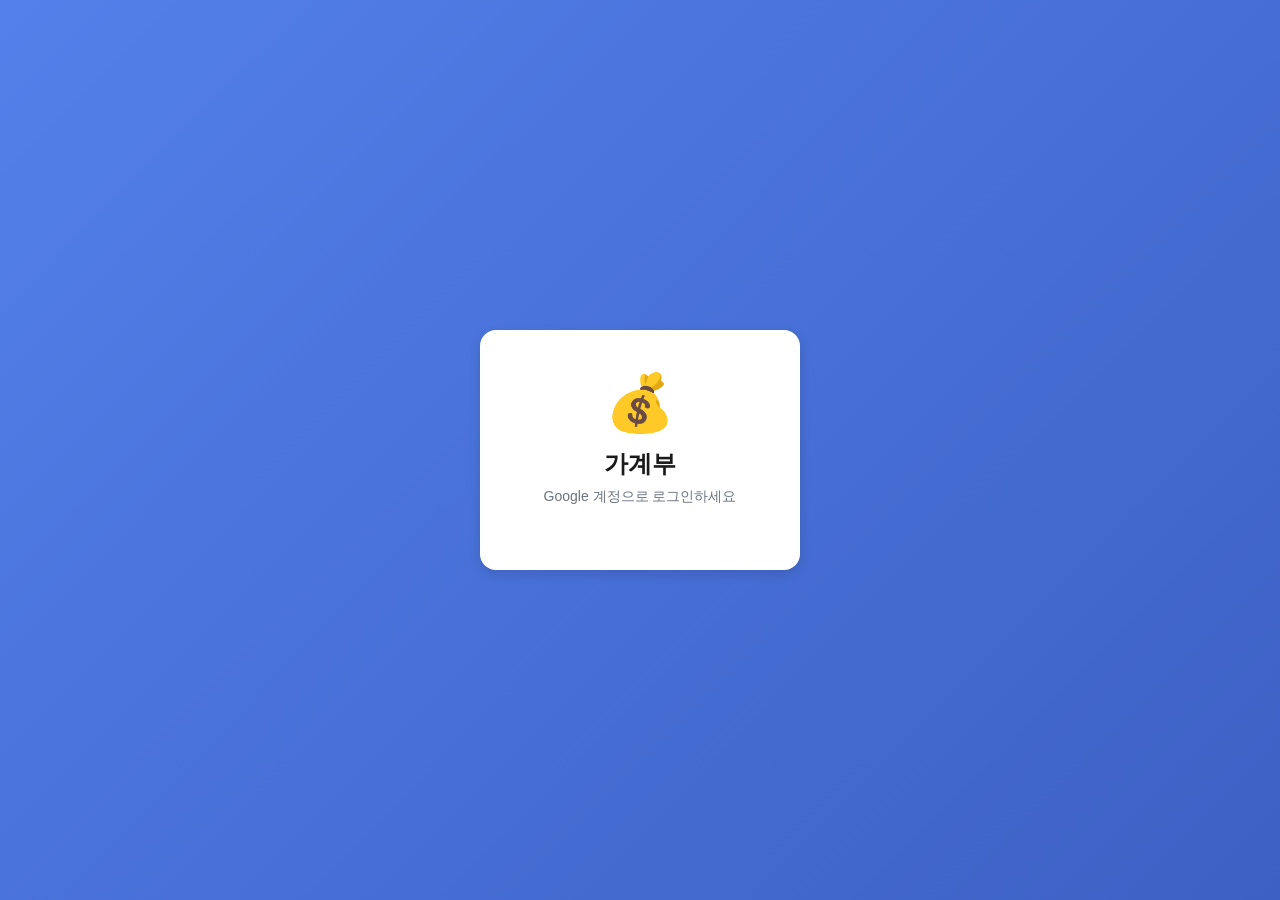
<file: index.html>
<!DOCTYPE html>
<html lang="ko">
<head>
  <meta charset="UTF-8">
  <meta name="viewport" content="width=device-width, initial-scale=1.0, user-scalable=no">
  <meta name="theme-color" content="#5380EA">
  <meta name="apple-mobile-web-app-capable" content="yes">
  <meta name="apple-mobile-web-app-status-bar-style" content="black-translucent">
  <title>가계부</title>
  <link rel="manifest" href="manifest.json">
  <link rel="icon" type="image/png" href="icons/icon-192.png">
  <link rel="apple-touch-icon" href="icons/icon-192.png">
  <link rel="stylesheet" href="css/app.css">
</head>
<body>
  <!-- ========== 로딩 오버레이 ========== -->
  <div id="loadingOverlay" class="loading-overlay hidden">
    <div class="loading-spinner"></div>
    <div id="loadingText" class="loading-text">처리 중...</div>
  </div>

  <!-- ========== 헤더 ========== -->
  <header class="header">
    <button id="btnPrevMonth" class="header-btn">&lt;</button>
    <h1 id="currentMonth" class="header-title">2026년 3월</h1>
    <button id="btnNextMonth" class="header-btn">&gt;</button>
    <button id="btnUser" class="header-user" title="사용자 정보">
      <span id="userAvatar" class="user-avatar"></span>
    </button>
  </header>

  <!-- ========== 요약 ========== -->
  <div class="summary-bar">
    <div class="summary-item">
      <span class="summary-label">이번 달 지출</span>
      <span id="totalExpense" class="summary-value expense">0원</span>
    </div>
  </div>

  <!-- ========== 필터 탭 ========== -->
  <div class="filter-tabs">
    <button class="filter-tab active" data-filter="all">전체</button>
    <button class="filter-tab" data-filter="personal">개인</button>
    <button class="filter-tab" data-filter="shared">공용</button>
  </div>

  <!-- ========== 리스트 ========== -->
  <main id="listContainer" class="list-container">
  </main>

  <!-- ========== FAB 버튼 ========== -->
  <button id="btnAdd" class="fab">+</button>

  <!-- ========== 입력 폼 모달 ========== -->
  <div id="formModal" class="modal hidden">
    <div class="modal-content">
      <div class="modal-header">
        <button id="btnCloseModal" class="modal-close">&times;</button>
        <h2 id="formTitle" class="modal-title">지출 입력</h2>
        <button id="btnDeleteEntry" class="modal-delete hidden">삭제</button>
      </div>

      <form id="entryForm" class="entry-form" autocomplete="off">
        <!-- 날짜 -->
        <div class="form-group">
          <label class="form-label">날짜</label>
          <div class="datetime-display">
            <span id="btnDatePick" class="datetime-part date-part">2026-03-26</span>
            <span id="btnTimePick" class="datetime-part time-part">14:30</span>
            <input type="date" id="inputDateDay" class="hidden-input" required>
            <input type="time" id="inputTime" class="hidden-input">
          </div>
        </div>

        <!-- 구분 (개인/공용) -->
        <div class="form-group">
          <label class="form-label">구분</label>
          <div class="toggle-group">
            <button type="button" class="toggle-btn active" data-value="개인">개인</button>
            <button type="button" class="toggle-btn" data-value="공용">공용</button>
          </div>
        </div>

        <!-- 금액 -->
        <div class="form-group">
          <label class="form-label">금액</label>
          <div class="amount-input-wrap">
            <input type="text" id="inputAmount" class="form-input amount-input"
                   inputmode="numeric" placeholder="0" required autocomplete="off">
            <span class="amount-suffix">원</span>
          </div>
        </div>

        <!-- 분류 -->
        <div class="form-group">
          <label class="form-label">분류</label>
          <div class="category-grid" id="categoryGrid">
            <button type="button" class="category-btn" data-value="식비">🍚 식비</button>
            <button type="button" class="category-btn" data-value="교통/차량">🚗 교통/차량</button>
            <button type="button" class="category-btn" data-value="문화생활">🎬 문화생활</button>
            <button type="button" class="category-btn" data-value="마트/편의점">🛒 마트/편의점</button>
            <button type="button" class="category-btn" data-value="패션/미용">👗 패션/미용</button>
            <button type="button" class="category-btn" data-value="생활용품">🧹 생활용품</button>
            <button type="button" class="category-btn" data-value="주거/통신">🏠 주거/통신</button>
            <button type="button" class="category-btn" data-value="건강">💊 건강</button>
            <button type="button" class="category-btn" data-value="교육">📚 교육</button>
            <button type="button" class="category-btn" data-value="경조사/회비">🎉 경조사/회비</button>
            <button type="button" class="category-btn" data-value="부모님">❤️ 부모님</button>
            <button type="button" class="category-btn" data-value="기타">📌 기타</button>
          </div>
        </div>

        <!-- 자산 -->
        <div class="form-group">
          <label class="form-label">자산</label>
          <div class="toggle-group">
            <button type="button" class="toggle-btn asset-btn active" data-value="현금">현금</button>
            <button type="button" class="toggle-btn asset-btn" data-value="신용카드">신용카드</button>
          </div>
        </div>

        <!-- 내용 -->
        <div class="form-group">
          <label class="form-label">내용</label>
          <input type="text" id="inputContent" class="form-input" placeholder="사용 내용" maxlength="100" required autocomplete="off">
        </div>

        <!-- 메모 -->
        <div class="form-group">
          <label class="form-label">메모</label>
          <textarea id="inputMemo" class="form-input form-textarea" placeholder="메모 (선택)" maxlength="200" autocomplete="off"></textarea>
        </div>

        <!-- 저장 버튼 -->
        <button type="submit" id="btnSave" class="btn-save">저장</button>
      </form>
    </div>
  </div>

  <!-- ========== 로그인 화면 ========== -->
  <div id="loginScreen" class="login-screen">
    <div class="login-card">
      <div class="login-icon">💰</div>
      <h1 class="login-title">가계부</h1>
      <p class="login-desc">Google 계정으로 로그인하세요</p>
      <div id="googleLoginBtn" class="google-btn-wrap"></div>
    </div>
  </div>

  <!-- ========== 사용자 정보 (헤더 우측) ========== -->

  <script src="https://accounts.google.com/gsi/client" async defer></script>
  <script src="js/config.js"></script>
  <script src="js/app.js"></script>
</body>
</html>
</file>
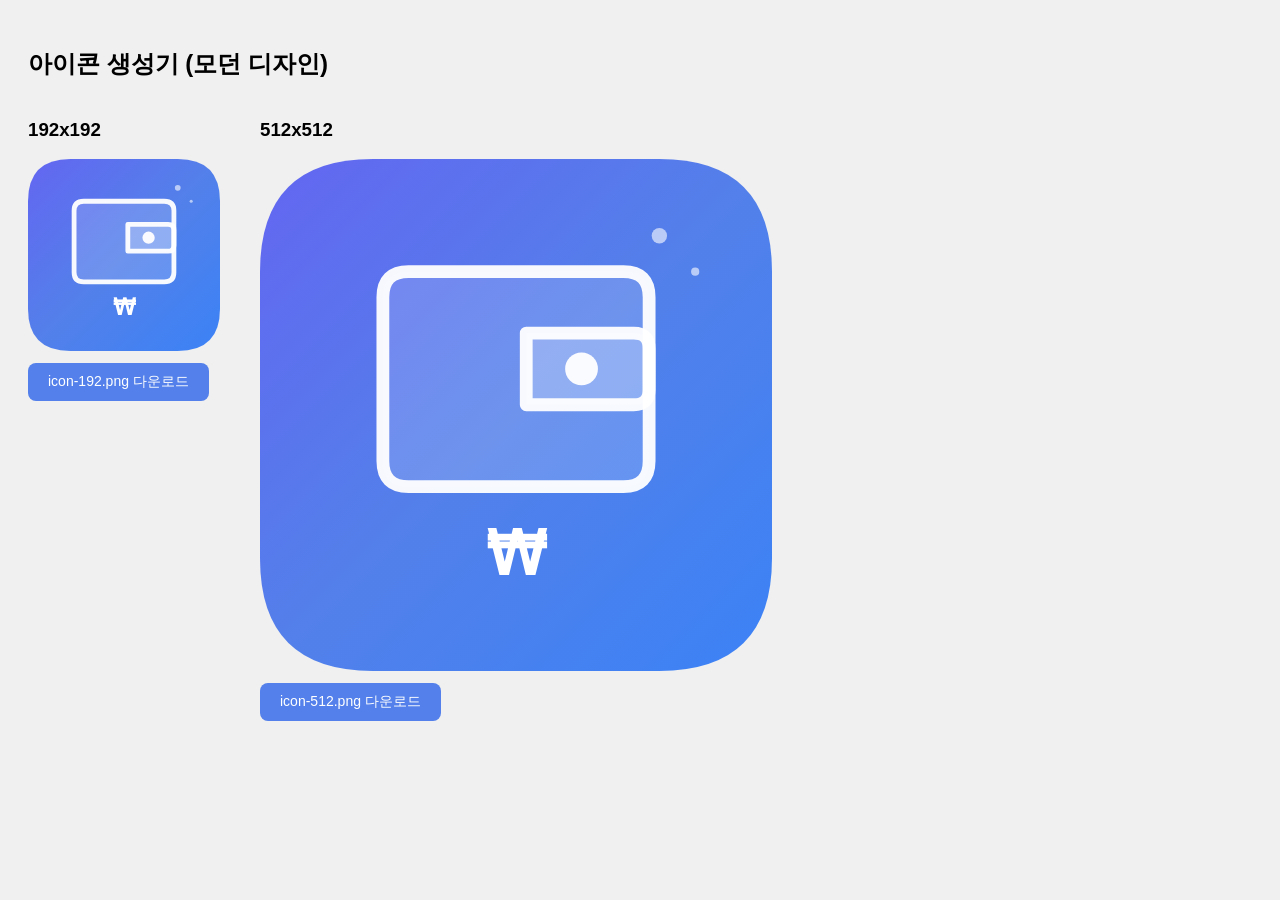
<file: icons/create-icons.html>
<!DOCTYPE html>
<html>
<head><title>아이콘 생성기</title></head>
<body style="padding:20px;font-family:sans-serif;background:#f0f0f0;">
<h2>아이콘 생성기 (모던 디자인)</h2>

<div style="display:flex;gap:40px;flex-wrap:wrap;">
  <div>
    <h3>192x192</h3>
    <canvas id="c192" width="192" height="192"></canvas>
    <br>
  </div>
  <div>
    <h3>512x512</h3>
    <canvas id="c512" width="512" height="512"></canvas>
    <br>
  </div>
</div>

<script>
function drawIcon(canvas) {
  var s = canvas.width;
  var ctx = canvas.getContext('2d');

  // 배경 - 부드러운 둥근 사각형
  var r = s * 0.22;
  ctx.beginPath();
  ctx.moveTo(r, 0);
  ctx.lineTo(s - r, 0);
  ctx.quadraticCurveTo(s, 0, s, r);
  ctx.lineTo(s, s - r);
  ctx.quadraticCurveTo(s, s, s - r, s);
  ctx.lineTo(r, s);
  ctx.quadraticCurveTo(0, s, 0, s - r);
  ctx.lineTo(0, r);
  ctx.quadraticCurveTo(0, 0, r, 0);
  ctx.closePath();

  // 그라데이션 배경 (모던 블루-퍼플)
  var grad = ctx.createLinearGradient(0, 0, s, s);
  grad.addColorStop(0, '#6366F1');
  grad.addColorStop(0.5, '#5380EA');
  grad.addColorStop(1, '#3B82F6');
  ctx.fillStyle = grad;
  ctx.fill();

  // 지갑 아이콘 (미니멀)
  var lw = s * 0.025;
  ctx.strokeStyle = 'rgba(255,255,255,0.95)';
  ctx.fillStyle = 'rgba(255,255,255,0.15)';
  ctx.lineWidth = lw;
  ctx.lineCap = 'round';
  ctx.lineJoin = 'round';

  // 지갑 본체
  var wx = s * 0.24;
  var wy = s * 0.22;
  var ww = s * 0.52;
  var wh = s * 0.42;
  var wr = s * 0.05;

  ctx.beginPath();
  ctx.moveTo(wx + wr, wy);
  ctx.lineTo(wx + ww - wr, wy);
  ctx.quadraticCurveTo(wx + ww, wy, wx + ww, wy + wr);
  ctx.lineTo(wx + ww, wy + wh - wr);
  ctx.quadraticCurveTo(wx + ww, wy + wh, wx + ww - wr, wy + wh);
  ctx.lineTo(wx + wr, wy + wh);
  ctx.quadraticCurveTo(wx, wy + wh, wx, wy + wh - wr);
  ctx.lineTo(wx, wy + wr);
  ctx.quadraticCurveTo(wx, wy, wx + wr, wy);
  ctx.closePath();
  ctx.fill();
  ctx.stroke();

  // 지갑 카드 슬롯
  var sx = s * 0.52;
  var sy = s * 0.34;
  var sw = s * 0.24;
  var sh = s * 0.14;
  var sr = s * 0.03;

  ctx.beginPath();
  ctx.moveTo(sx, sy);
  ctx.lineTo(sx + sw - sr, sy);
  ctx.quadraticCurveTo(sx + sw, sy, sx + sw, sy + sr);
  ctx.lineTo(sx + sw, sy + sh - sr);
  ctx.quadraticCurveTo(sx + sw, sy + sh, sx + sw - sr, sy + sh);
  ctx.lineTo(sx, sy + sh);
  ctx.closePath();
  ctx.fillStyle = 'rgba(255,255,255,0.25)';
  ctx.fill();
  ctx.stroke();

  // 동전 (원)
  var coinX = sx + sw * 0.45;
  var coinY = sy + sh * 0.5;
  var coinR = s * 0.032;
  ctx.beginPath();
  ctx.arc(coinX, coinY, coinR, 0, Math.PI * 2);
  ctx.fillStyle = 'rgba(255,255,255,0.95)';
  ctx.fill();

  // 하단 금액 텍스트
  ctx.fillStyle = '#FFFFFF';
  ctx.font = '600 ' + (s * 0.12) + 'px -apple-system, sans-serif';
  ctx.textAlign = 'center';
  ctx.textBaseline = 'middle';
  ctx.fillText('₩', s * 0.5, s * 0.78);

  // 장식 - 우측 상단 빛남 효과
  ctx.beginPath();
  ctx.arc(s * 0.78, s * 0.15, s * 0.015, 0, Math.PI * 2);
  ctx.fillStyle = 'rgba(255,255,255,0.6)';
  ctx.fill();

  ctx.beginPath();
  ctx.arc(s * 0.85, s * 0.22, s * 0.008, 0, Math.PI * 2);
  ctx.fill();
}

drawIcon(document.getElementById('c192'));
drawIcon(document.getElementById('c512'));

document.querySelectorAll('canvas').forEach(function(c) {
  var btn = document.createElement('button');
  btn.textContent = c.id.replace('c', 'icon-') + '.png 다운로드';
  btn.style.cssText = 'display:block;margin-top:8px;padding:10px 20px;cursor:pointer;background:#5380EA;color:#fff;border:none;border-radius:8px;font-size:14px;';
  btn.onclick = function() {
    var a = document.createElement('a');
    a.download = c.id.replace('c', 'icon-') + '.png';
    a.href = c.toDataURL('image/png');
    a.click();
  };
  c.parentNode.appendChild(btn);
});
</script>
</body>
</html>
</file>
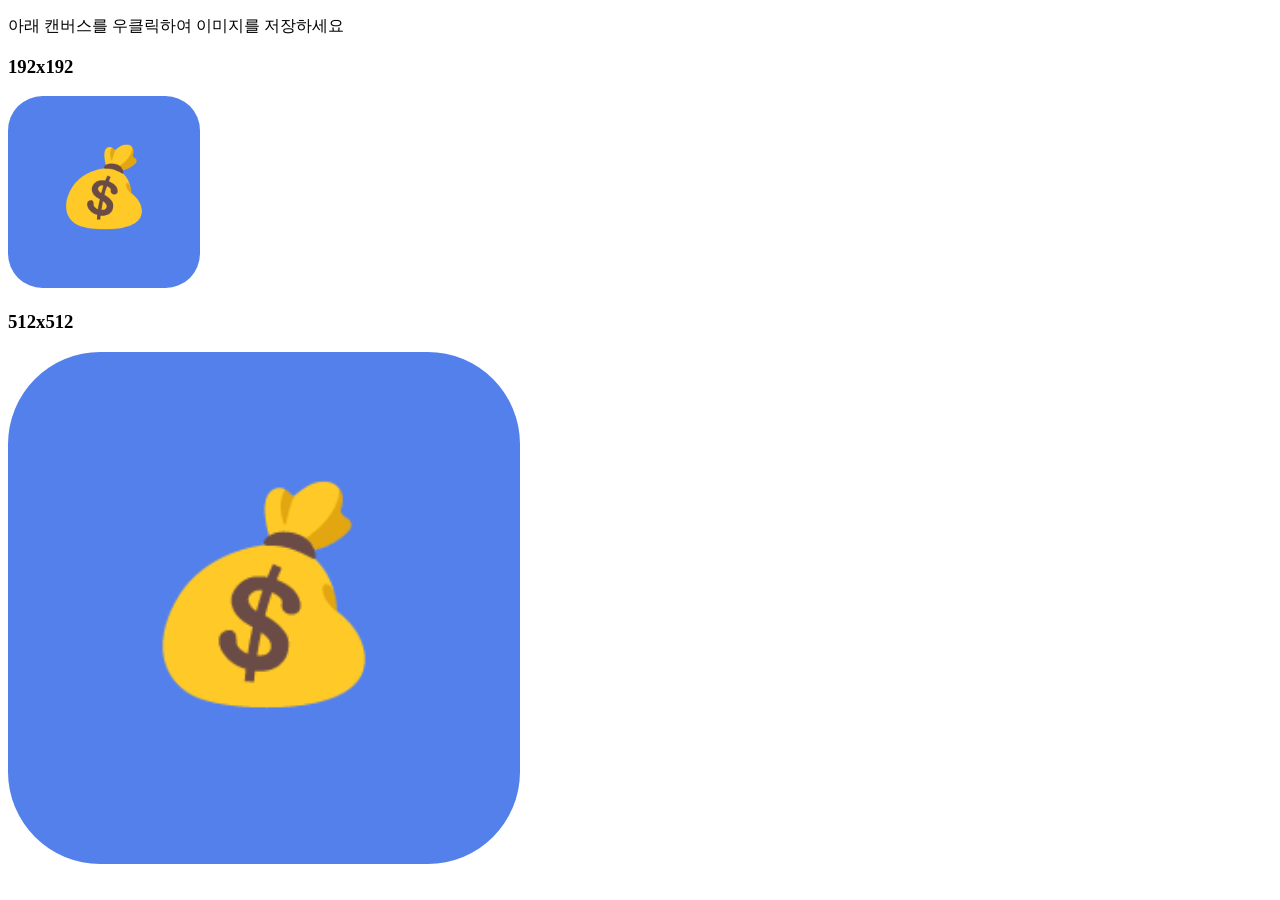
<file: icons/generate-icons.html>
<!DOCTYPE html>
<html>
<head><title>아이콘 생성기</title></head>
<body>
<p>아래 캔버스를 우클릭하여 이미지를 저장하세요</p>
<h3>192x192</h3>
<canvas id="c192" width="192" height="192"></canvas>
<h3>512x512</h3>
<canvas id="c512" width="512" height="512"></canvas>
<script>
function drawIcon(canvas) {
  var ctx = canvas.getContext('2d');
  var s = canvas.width;
  // 배경
  ctx.fillStyle = '#5380EA';
  ctx.beginPath();
  ctx.roundRect(0, 0, s, s, s * 0.18);
  ctx.fill();
  // 텍스트
  ctx.fillStyle = '#FFFFFF';
  ctx.font = 'bold ' + (s * 0.4) + 'px sans-serif';
  ctx.textAlign = 'center';
  ctx.textBaseline = 'middle';
  ctx.fillText('💰', s/2, s/2);
}
drawIcon(document.getElementById('c192'));
drawIcon(document.getElementById('c512'));
</script>
</body>
</html>
</file>
<file: css/app.css>
/* ========== Reset & Base ========== */
* {
  margin: 0;
  padding: 0;
  box-sizing: border-box;
  -webkit-tap-highlight-color: transparent;
}

:root {
  --color-primary: #5380EA;
  --color-primary-dark: #3D60C4;
  --color-primary-light: #EEF2FF;
  --color-income: #22C55E;
  --color-expense: #EF4444;
  --color-bg: #F5F5F7;
  --color-surface: #FFFFFF;
  --color-text: #1A1A1A;
  --color-text-secondary: #6B7280;
  --color-border: #E5E7EB;
  --color-danger: #EF4444;
  --radius-sm: 8px;
  --radius-md: 12px;
  --radius-lg: 16px;
  --shadow-sm: 0 1px 3px rgba(0,0,0,0.08);
  --shadow-md: 0 4px 12px rgba(0,0,0,0.12);
}

body {
  font-family: -apple-system, BlinkMacSystemFont, 'Segoe UI', Roboto, sans-serif;
  background: var(--color-bg);
  color: var(--color-text);
  min-height: 100vh;
  padding-bottom: 80px;
  -webkit-font-smoothing: antialiased;
}

/* ========== Header ========== */
.header {
  position: sticky;
  top: 0;
  z-index: 100;
  display: flex;
  align-items: center;
  justify-content: center;
  gap: 16px;
  padding: 16px;
  background: var(--color-primary);
  color: #fff;
  position: relative;
}

.header-btn {
  background: none;
  border: none;
  color: #fff;
  font-size: 20px;
  padding: 8px 12px;
  cursor: pointer;
  border-radius: var(--radius-sm);
  transition: background 0.2s;
}

.header-btn:active {
  background: rgba(255,255,255,0.2);
}

.header-title {
  font-size: 18px;
  font-weight: 600;
  min-width: 120px;
  text-align: center;
}

/* ========== Summary Bar ========== */
.summary-bar {
  display: flex;
  justify-content: space-around;
  padding: 14px 16px;
  background: var(--color-surface);
  border-bottom: 1px solid var(--color-border);
}

.summary-item {
  display: flex;
  flex-direction: column;
  align-items: center;
  gap: 4px;
}

.summary-label {
  font-size: 12px;
  color: var(--color-text-secondary);
}

.summary-value {
  font-size: 15px;
  font-weight: 700;
}

.summary-value.income {
  color: var(--color-income);
}

.summary-value.expense {
  color: var(--color-expense);
}

/* ========== Filter Tabs ========== */
.filter-tabs {
  display: flex;
  gap: 8px;
  padding: 12px 16px;
  background: var(--color-surface);
  border-bottom: 1px solid var(--color-border);
}

.filter-tab {
  flex: 1;
  padding: 8px;
  border: 1px solid var(--color-border);
  border-radius: var(--radius-sm);
  background: var(--color-surface);
  color: var(--color-text-secondary);
  font-size: 13px;
  font-weight: 500;
  cursor: pointer;
  transition: all 0.2s;
}

.filter-tab.active {
  background: var(--color-primary);
  color: #fff;
  border-color: var(--color-primary);
}

/* ========== List ========== */
.list-container {
  padding: 8px 16px;
}

.loading {
  text-align: center;
  padding: 40px;
  color: var(--color-text-secondary);
  font-size: 14px;
}

.empty-state {
  text-align: center;
  padding: 60px 20px;
  color: var(--color-text-secondary);
}

.empty-state-icon {
  font-size: 48px;
  margin-bottom: 12px;
}

.empty-state-text {
  font-size: 14px;
}

/* 일별 그룹 */
.day-group {
  margin-bottom: 16px;
}

.day-header {
  display: flex;
  justify-content: space-between;
  align-items: center;
  padding: 10px 4px;
}

.day-date {
  font-size: 14px;
  font-weight: 600;
  color: var(--color-text);
}

.day-total {
  font-size: 14px;
  font-weight: 700;
  color: var(--color-expense);
}

/* 항목 카드 */
.entry-card {
  background: var(--color-surface);
  border-radius: var(--radius-md);
  padding: 14px 16px;
  margin-bottom: 8px;
  box-shadow: var(--shadow-sm);
  display: flex;
  align-items: center;
  gap: 12px;
  cursor: pointer;
  transition: transform 0.15s, box-shadow 0.15s;
}

.entry-card:active {
  transform: scale(0.98);
  box-shadow: var(--shadow-md);
}

.entry-icon {
  font-size: 24px;
  width: 40px;
  height: 40px;
  display: flex;
  align-items: center;
  justify-content: center;
  background: var(--color-primary-light);
  border-radius: var(--radius-sm);
  flex-shrink: 0;
}

.entry-info {
  flex: 1;
  min-width: 0;
}

.entry-content {
  font-size: 14px;
  font-weight: 500;
  white-space: nowrap;
  overflow: hidden;
  text-overflow: ellipsis;
}

.entry-meta {
  display: flex;
  gap: 8px;
  margin-top: 3px;
  font-size: 12px;
  color: var(--color-text-secondary);
}

.entry-badge {
  display: inline-block;
  padding: 1px 6px;
  border-radius: 4px;
  font-size: 11px;
  font-weight: 500;
}

.entry-badge.shared {
  background: #FEF3C7;
  color: #92400E;
}

.entry-amount {
  font-size: 15px;
  font-weight: 700;
  color: var(--color-expense);
  flex-shrink: 0;
}

/* ========== FAB ========== */
.fab {
  position: fixed;
  bottom: 24px;
  right: 24px;
  width: 56px;
  height: 56px;
  border-radius: 50%;
  background: var(--color-primary);
  color: #fff;
  font-size: 28px;
  border: none;
  cursor: pointer;
  box-shadow: 0 4px 16px rgba(83, 128, 234, 0.4);
  transition: transform 0.2s, box-shadow 0.2s;
  z-index: 50;
  display: flex;
  align-items: center;
  justify-content: center;
}

.fab:active {
  transform: scale(0.9);
}

/* ========== Modal ========== */
.modal {
  position: fixed;
  inset: 0;
  z-index: 200;
  background: rgba(0,0,0,0.4);
  display: flex;
  align-items: flex-end;
  justify-content: center;
  transition: opacity 0.3s;
}

.modal.hidden {
  display: none;
}

.modal-content {
  background: var(--color-surface);
  width: 100%;
  max-width: 480px;
  max-height: 92vh;
  border-radius: var(--radius-lg) var(--radius-lg) 0 0;
  overflow-y: auto;
  padding: 0 20px 32px;
  animation: slideUp 0.3s ease-out;
}

.modal-small {
  border-radius: var(--radius-lg);
  margin: auto;
  max-width: 320px;
  padding: 24px;
  text-align: center;
  animation: fadeIn 0.2s;
}

@keyframes slideUp {
  from { transform: translateY(100%); }
  to { transform: translateY(0); }
}

@keyframes fadeIn {
  from { opacity: 0; transform: scale(0.95); }
  to { opacity: 1; transform: scale(1); }
}

.modal-header {
  display: flex;
  align-items: center;
  justify-content: space-between;
  padding: 16px 0;
  position: sticky;
  top: 0;
  background: var(--color-surface);
  z-index: 10;
}

.modal-close {
  background: none;
  border: none;
  font-size: 24px;
  color: var(--color-text-secondary);
  cursor: pointer;
  padding: 4px 8px;
}

.modal-title {
  font-size: 17px;
  font-weight: 600;
}

.modal-delete {
  background: none;
  border: none;
  color: var(--color-danger);
  font-size: 14px;
  font-weight: 500;
  cursor: pointer;
  padding: 4px 8px;
}

.modal-desc {
  font-size: 14px;
  color: var(--color-text-secondary);
  margin-bottom: 16px;
}

/* ========== Form ========== */
.entry-form {
  display: flex;
  flex-direction: column;
  gap: 18px;
}

.form-group {
  display: flex;
  flex-direction: column;
  gap: 6px;
}

.form-label {
  font-size: 13px;
  font-weight: 600;
  color: var(--color-text-secondary);
}

.form-input {
  width: 100%;
  padding: 12px 14px;
  border: 1px solid var(--color-border);
  border-radius: var(--radius-sm);
  font-size: 15px;
  color: var(--color-text);
  background: var(--color-surface);
  outline: none;
  transition: border-color 0.2s;
}

.form-input:focus {
  border-color: var(--color-primary);
}

.form-textarea {
  resize: none;
  min-height: 72px;
}

/* 날짜/시간 입력 */
.datetime-display {
  display: flex;
  align-items: center;
  gap: 12px;
  padding: 12px 14px;
  border: 1px solid var(--color-border);
  border-radius: var(--radius-sm);
  background: var(--color-surface);
  position: relative;
}

.datetime-part {
  cursor: pointer;
  font-size: 15px;
  padding: 4px 8px;
  border-radius: 6px;
  transition: background 0.2s;
}

.datetime-part:active {
  background: var(--color-primary-light);
}

.date-part {
  font-weight: 600;
  color: var(--color-text);
}

.time-part {
  color: var(--color-primary);
  font-weight: 600;
}

.hidden-input {
  position: absolute;
  opacity: 0;
  width: 0;
  height: 0;
  pointer-events: none;
}

/* 금액 입력 */
.amount-input-wrap {
  position: relative;
}

.amount-input {
  padding-right: 36px;
  font-size: 20px;
  font-weight: 700;
  text-align: right;
}

.amount-suffix {
  position: absolute;
  right: 14px;
  top: 50%;
  transform: translateY(-50%);
  font-size: 15px;
  color: var(--color-text-secondary);
  pointer-events: none;
}

/* 토글 버튼 그룹 */
.toggle-group {
  display: flex;
  gap: 8px;
}

.toggle-btn {
  flex: 1;
  padding: 10px;
  border: 1px solid var(--color-border);
  border-radius: var(--radius-sm);
  background: var(--color-surface);
  color: var(--color-text-secondary);
  font-size: 14px;
  font-weight: 500;
  cursor: pointer;
  transition: all 0.2s;
}

.toggle-btn.active {
  background: var(--color-primary);
  color: #fff;
  border-color: var(--color-primary);
}

/* 분류 그리드 */
.category-grid {
  display: grid;
  grid-template-columns: repeat(3, 1fr);
  gap: 8px;
}

.category-btn {
  padding: 10px 4px;
  border: 1px solid var(--color-border);
  border-radius: var(--radius-sm);
  background: var(--color-surface);
  font-size: 12px;
  cursor: pointer;
  transition: all 0.2s;
  white-space: nowrap;
}

.category-btn.active {
  background: var(--color-primary-light);
  border-color: var(--color-primary);
  color: var(--color-primary-dark);
  font-weight: 600;
}

/* 저장 버튼 */
.btn-save {
  width: 100%;
  padding: 14px;
  background: var(--color-primary);
  color: #fff;
  border: none;
  border-radius: var(--radius-md);
  font-size: 16px;
  font-weight: 600;
  cursor: pointer;
  margin-top: 8px;
  transition: background 0.2s;
}

.btn-save:active {
  background: var(--color-primary-dark);
}

.btn-save:disabled {
  background: #B0C4F7;
  cursor: not-allowed;
}

/* ========== Login Screen ========== */
.login-screen {
  position: fixed;
  inset: 0;
  z-index: 500;
  background: linear-gradient(135deg, var(--color-primary) 0%, var(--color-primary-dark) 100%);
  display: flex;
  align-items: center;
  justify-content: center;
}

.login-card {
  background: var(--color-surface);
  border-radius: var(--radius-lg);
  padding: 40px 32px;
  text-align: center;
  box-shadow: var(--shadow-md);
  width: 320px;
}

.login-icon {
  font-size: 56px;
  margin-bottom: 12px;
}

.login-title {
  font-size: 24px;
  font-weight: 700;
  margin-bottom: 8px;
}

.login-desc {
  font-size: 14px;
  color: var(--color-text-secondary);
  margin-bottom: 24px;
}

.google-btn-wrap {
  display: flex;
  justify-content: center;
}

/* ========== User Avatar (Header) ========== */
.header-user {
  position: absolute;
  right: 12px;
  background: none;
  border: none;
  cursor: pointer;
  padding: 0;
  display: none;
}

.user-avatar {
  width: 32px;
  height: 32px;
  border-radius: 50%;
  border: 2px solid rgba(255,255,255,0.6);
  background: var(--color-primary-dark);
  color: #fff;
  font-size: 13px;
  font-weight: 700;
  display: flex;
  align-items: center;
  justify-content: center;
}

/* ========== Loading Overlay ========== */
.loading-overlay {
  position: fixed;
  inset: 0;
  z-index: 400;
  background: rgba(0, 0, 0, 0.4);
  display: flex;
  flex-direction: column;
  align-items: center;
  justify-content: center;
  gap: 16px;
}

.loading-overlay.hidden {
  display: none;
}

.loading-spinner {
  width: 40px;
  height: 40px;
  border: 4px solid rgba(255, 255, 255, 0.3);
  border-top-color: #fff;
  border-radius: 50%;
  animation: spin 0.8s linear infinite;
}

@keyframes spin {
  to { transform: rotate(360deg); }
}

.loading-text {
  color: #fff;
  font-size: 14px;
  font-weight: 500;
}

/* ========== Toast ========== */
.toast {
  position: fixed;
  bottom: 90px;
  left: 50%;
  transform: translateX(-50%);
  background: #333;
  color: #fff;
  padding: 12px 24px;
  border-radius: var(--radius-sm);
  font-size: 14px;
  z-index: 300;
  animation: toastIn 0.3s ease-out;
  white-space: nowrap;
}

@keyframes toastIn {
  from { opacity: 0; transform: translateX(-50%) translateY(20px); }
  to { opacity: 1; transform: translateX(-50%) translateY(0); }
}
</file>
